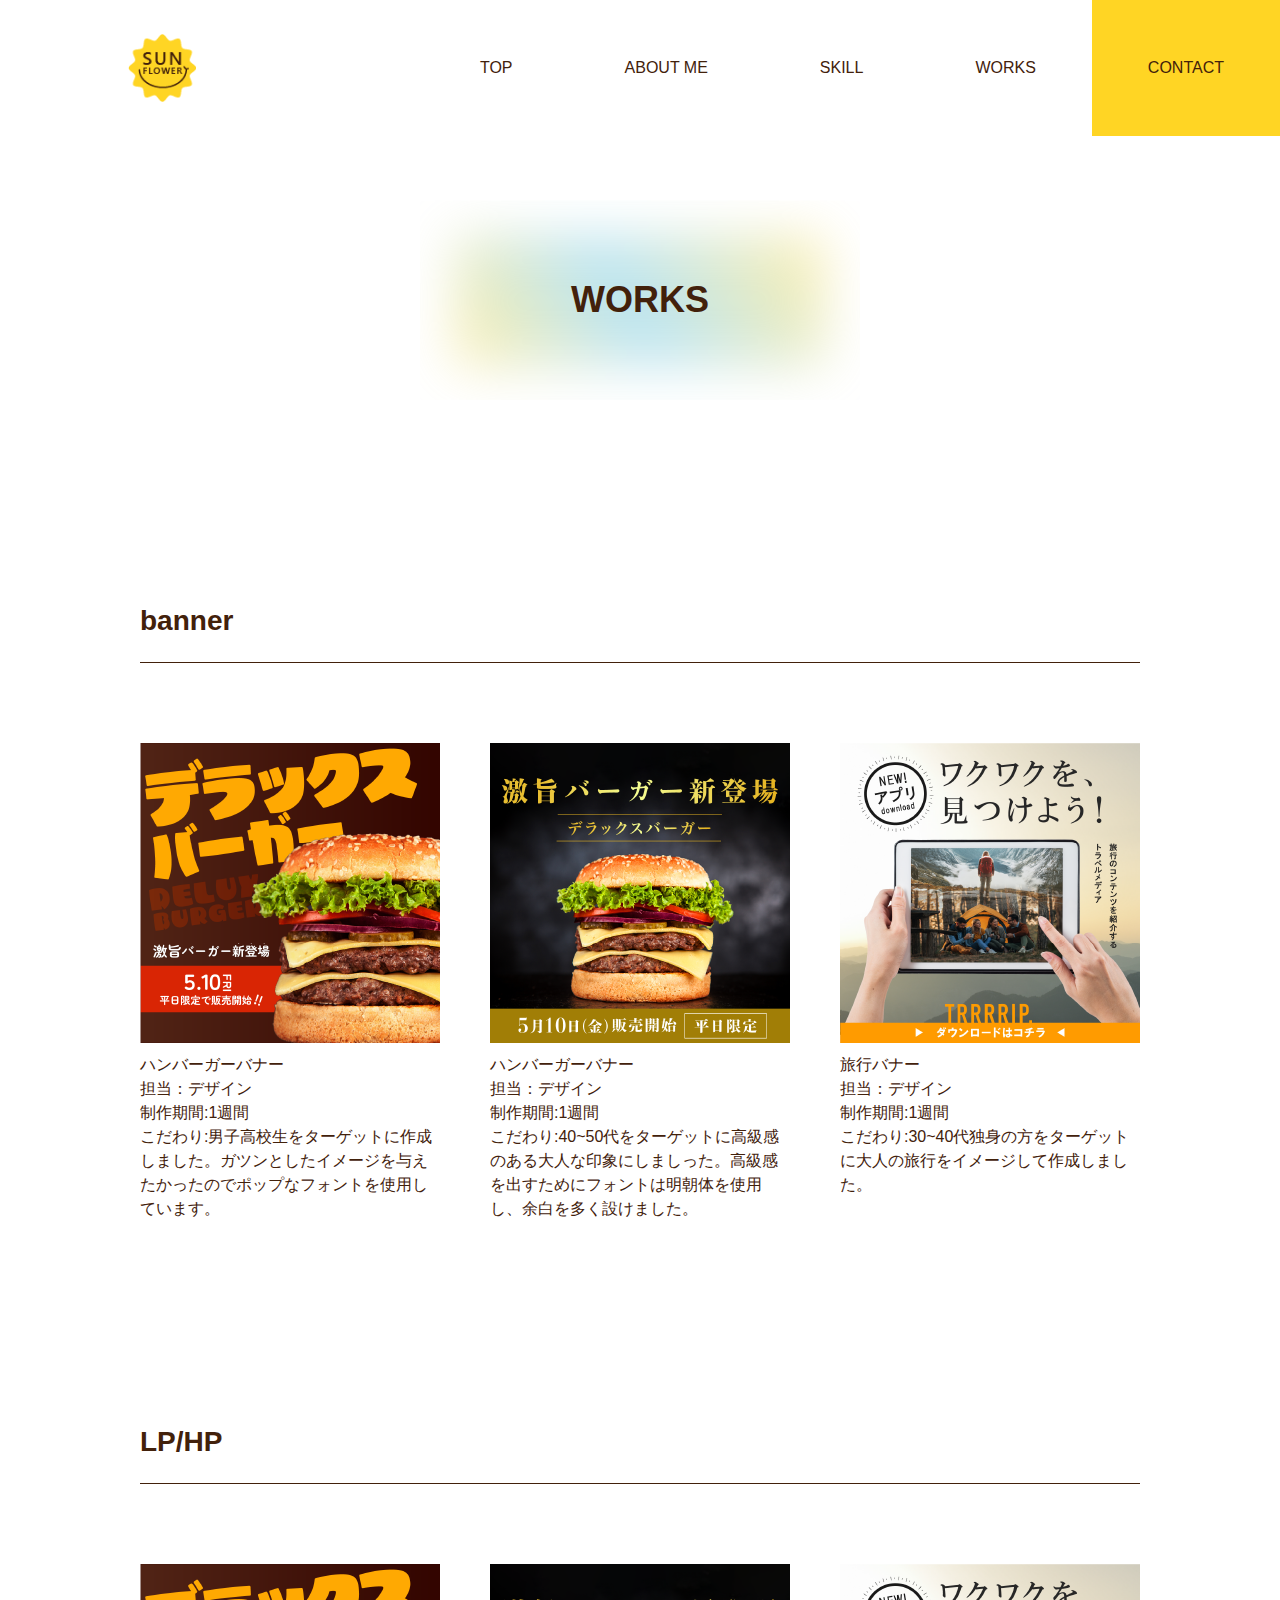
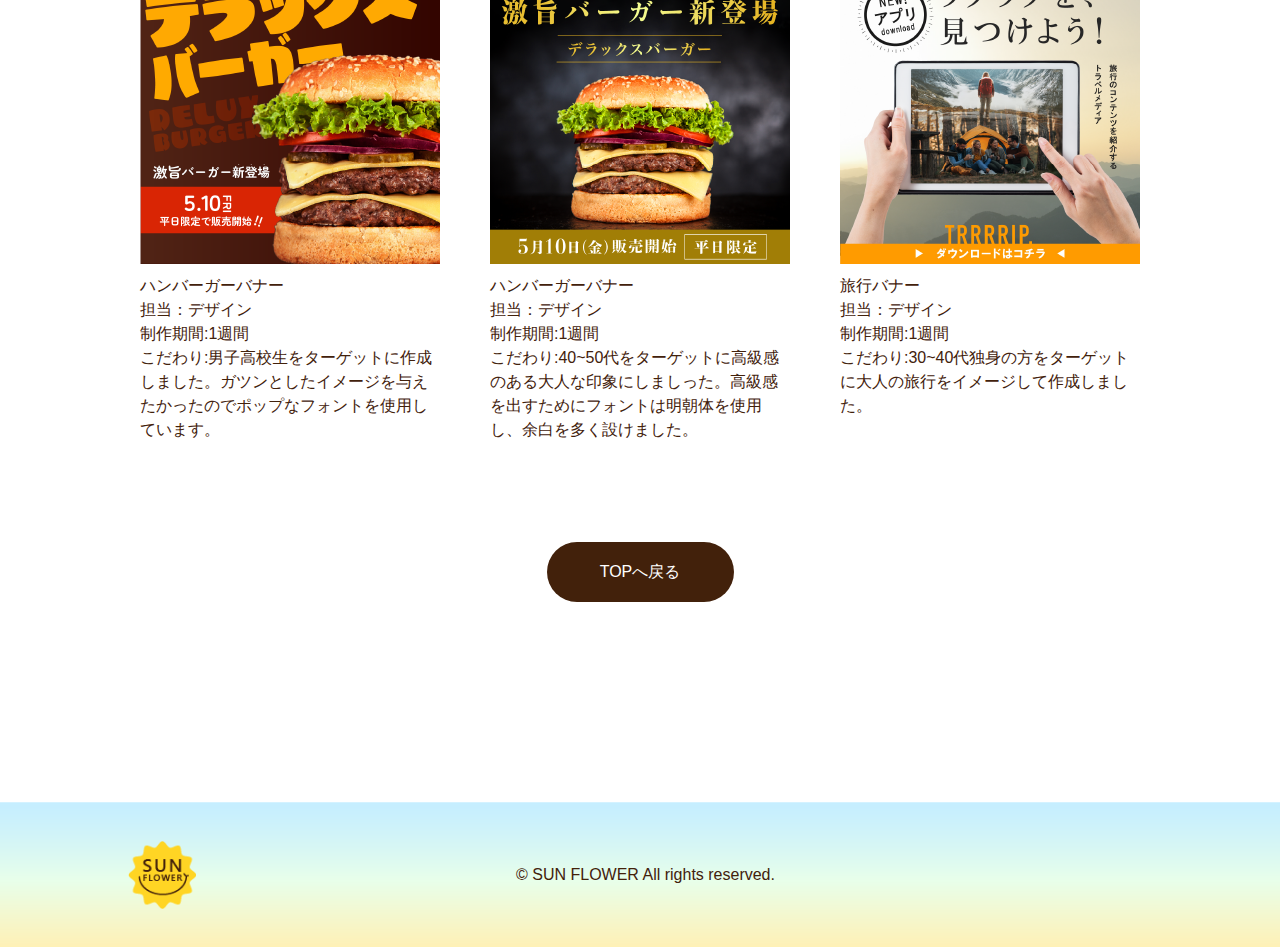
<file: portfolio_coding_yoshida/works.html>
<!DOCTYPE html>
<html lang="ja">

<head>
    <meta charset="UTF-8">
    <meta name="viewport" content="width=device-width, initial-scale=1.0">
    <title>WORKS</title>
    <link rel="stylesheet" href="css/style.css">
    <script src="https://ajax.googleapis.com/ajax/libs/jquery/3.7.1/jquery.min.js"></script>
</head>

<body>
    <section class="header">
        <header>
            <div class="header_wrap">
                <h1 class="logo">
                    <img src="images/asset6.png" alt="ロゴ">
                </h1>
                <nav>
                    <ul class="headers">
                        <li><a href="index.html#TOP">TOP</a></li>
                        <li><a href="index.html#ABOUT ME">ABOUT ME</a></li>
                        <li><a href="index.html#SKILL">SKILL</a></li>
                        <li><a href="works.html">WORKS</a></li>
                        <li><a href="index.html#CONTACT">CONTACT</a></li>
                    </ul>
                </nav>
            </div>

        </header>
    </section>




    <section class="WORKS">
        <h2>WORKS</h2>

        <div class="banner">
            <p>banner</p>
            <div class="banner-wrap">
                <div class="banner1">
                    <img src="images/asset12.png" alt="POPハンバーガーバナー">
                    <p>ハンバーガーバナー<br>
                        担当：デザイン<br>
                        制作期間:1週間<br>
                        こだわり:男子高校生をターゲットに作成しました。ガツンとしたイメージを与えたかったのでポップなフォントを使用しています。</p>
                </div>

                <div class="banner2">
                    <img src="images/asset14.png" alt="高級感ハンバーガーバナー">
                    <p>ハンバーガーバナー<br>
                        担当：デザイン<br>
                        制作期間:1週間<br>
                        こだわり:40~50代をターゲットに高級感のある大人な印象にしましった。高級感を出すためにフォントは明朝体を使用し、余白を多く設けました。</p>
                </div>

                <div class="banner3">
                    <img src="images/asset15.png" alt="旅行バナー">
                    <p>旅行バナー<br>
                        担当：デザイン<br>
                        制作期間:1週間<br>
                        こだわり:30~40代独身の方をターゲットに大人の旅行をイメージして作成しました。</p>
                </div>

            </div>
        </div>


        <div class="LP">
            <p>LP/HP</p>
            <div class="LP-wrap">
                <div class="LP1">
                    <img src="images/asset12.png" alt="POPハンバーガーバナー">
                    <p>ハンバーガーバナー<br>
                        担当：デザイン<br>
                        制作期間:1週間<br>
                        こだわり:男子高校生をターゲットに作成しました。ガツンとしたイメージを与えたかったのでポップなフォントを使用しています。</p>
                </div>

                <div class="LP2">
                    <img src="images/asset14.png" alt="高級感ハンバーガーバナー">
                    <p>ハンバーガーバナー<br>
                        担当：デザイン<br>
                        制作期間:1週間<br>
                        こだわり:40~50代をターゲットに高級感のある大人な印象にしましった。高級感を出すためにフォントは明朝体を使用し、余白を多く設けました。</p>
                </div>

                <div class="LP3">
                    <img src="images/asset15.png" alt="旅行バナー">
                    <p>旅行バナー<br>
                        担当：デザイン<br>
                        制作期間:1週間<br>
                        こだわり:30~40代独身の方をターゲットに大人の旅行をイメージして作成しました。</p>
                </div>

            </div>
        </div>
        <!-- モーダル    -->
        <div class="modal__wrapper">
            <div class="modal__layer"></div>
            <div class="modal__container">

                <!-- モーダルを閉じるボタン -->
                <div class="modal__close"></div>
                <!-- / モーダルを閉じるボタン -->

                <!-- モーダル内のコンテンツ -->
                <div class="modal__content"></div>
                <!-- / モーダル内のコンテンツ -->

            </div>
        </div>






    </section>

    <div class="WORKS-button-wrap">
        <input type="button" onclick="window.open('index.html')" value="TOPへ戻る">

    </div>



    <div class="footer-wrap-works">
        <img src="images/asset6.png" alt="ロゴ">
        <p class="end-text-warks">© SUN FLOWER All rights reserved.</p>
    </div>

    <!-- モーダルウィンドウ -->
    <script>
        // 変数に要素を入れる
        var trigger = $('.modal__trigger'),
            wrapper = $('.modal__wrapper'),
            layer = $('.modal__layer'),
            container = $('.modal__container'),
            close = $('.modal__close'),
            content = $('.modal__content');

        // 『モーダルを開くボタン』をクリックしたら、『モーダル本体』を表示
        $(trigger).click(function () {
            $(wrapper).fadeIn(400);

            // クリックした画像のHTML要素を取得して、置き換える
            $(content).html($(this).prop('outerHTML'));

            // スクロール位置を戻す
            $(container).scrollTop(0);

            // サイトのスクロールを禁止にする
            $('html, body').css('overflow', 'hidden');
        });

        // 『背景』と『モーダルを閉じるボタン』をクリックしたら、『モーダル本体』を非表示
        $(layer).add(close).click(function () {
            $(wrapper).fadeOut(400);

            // サイトのスクロール禁止を解除する
            $('html, body').removeAttr('style');
        });




    </script>


</body>

</html>
</file>
<file: portfolio_coding_yoshida/css/style.css>
@charset "utf-8";

/* cssリセット */

/*利用するタグによってこちらの内容は増やす*/
html,
body,
h1,
h2,
h3,
p,
dl,
dt,
dd,
ul,
li {
    margin: 0;
    padding: 0;
    line-height: 1.5;
    /*デフォルトの文字色、font-familyを予め当てておく*/
    color: #42210b;
    font-family: "Segoe UI Variable","zen-maru-gothic","游ゴシック体", YuGothic, "游ゴシック", "Yu Gothic", "メイリオ",
        "Hiragino Kaku Gothic ProN", "Hiragino Sans", sans-serif;
        
    
     font-weight: 300;
}

a {
    /*下線を消す*/
    text-decoration: none;
    /*色を消す*/
    color: inherit;
}

ul {
    /*左の「・」を消す*/
    list-style: none;
}

img {
    max-width: 100%;
    vertical-align: bottom;
    border: none;
}


/* ここから －－－－－－－－－－－－－－－－－－－－－－－－－－*/


body{
    max-width: 100%;
    color: #42210b;
    
}

/* header－－－－－－－－－－－－－－－－－－－－－ */



    


.header_wrap{
    background-color: #fff;
    z-index: 1;
    display: flex;
    justify-content: space-between;
    align-items: center;
    width: 100%;
    position: fixed;
   
   
}

.logo{
    width: 68px;
    margin-left: 10%;
}

nav{
    display: block;
    justify-content: flex-end;
}

.headers {
    display: flex;
    list-style: none;
}

.headers li{
    
    align-items: center;
    font-size: 16px;
    font-weight: Regular Small;
}

.headers>li:last-child{
    background-color: #ffd524;    
}

.headers>li a{
    padding: 56px;
    display: block;

}


.headers>li a:hover{
    background: linear-gradient(180deg, transparent 0%, transparent 70%,#ffd524 70%,#ffd524 100%)
    

}


.wrapper{
    
    height: 136px;
}



/* ハンバーガーメニューを消す */
.humberger,
.sp-nuv{
    display: none;
}










/* TOP －－－－－－－－－－－－－－－－－－－－－－*/



.mainimage-warp{
    max-width: 100%;
    display: flex;
}


.TOP{ 
    width: 100%;
    background-image: url("../images/asset3.png");
    background-size: cover;
    background-repeat: no-repeat;
    
}

.TOPS{
   
    align-items: center;

}

.mainimage{
    margin-top: 200px;
    max-width: 70%;
}
 



.TOP p{
    color: #42210b;
    writing-mode: vertical-rl;
    padding-top: 200px;
    font-weight: bold;
    font-size: 30px;
    
  animation: fadeup 3s cubic-bezier(0.33, 1, 0.68, 1) forwards;
}
 
@keyframes fadeup {
  0% {
    transform: translateY(30px);
    opacity: 0;
  }
  80% {
    opacity: 1;
  }
  100% {
    opacity: 1;
    transform: translateY(0);
  }
}

    



/*====== 9-1-1 縦線が動いてスクロールを促す =======*/

/*スクロールダウン全体の場所*/
.scrolldown1{
    /*描画位置※位置は適宜調整してください*/
	position:absolute;
	left:50%;
    top: 900px;
	bottom:10px;
    /*全体の高さ*/
	height:50px;
}

/*Scrollテキストの描写*/
.scrolldown1 span{
    /*描画位置*/
	position: absolute;
	left:-15px;
	top: 100px;
    /*テキストの形状*/
	color: #42210b;
	font-size: 0.7rem;
	letter-spacing: 0.05em;
}

/* 線の描写 */
.scrolldown1::after{
	content: "";
    /*描画位置*/
	position: absolute;
	top: 0;
    /*線の形状*/
	width: 1px;
	height: 30px;
	background: #42210b;
    /*線の動き1.4秒かけて動く。永遠にループ*/
	animation: pathmove 1.4s ease-in-out infinite;
	opacity:0;
}

/*高さ・位置・透過が変化して線が上から下に動く*/
@keyframes pathmove{
	0%{
		height:0;
		top:0;
		opacity: 0;
	}
	30%{
		height:30px;
		opacity: 1;
	}
	100%{
		height:0;
		top:50px;
		opacity: 0;
	}
}

.Scroll{
    margin-top: 100px;
}



/* ABOUT ME －－－－－－－－－－－－－－－－－－－－*/
.ABOUTME{
    padding-top: 216px;
}


.ABOUTME>h2{
   text-align: center;
   font-size: 36px;
   background:url("../images/asset4.png")no-repeat center center;
   height: 200px;
   line-height: 200px;
   font-weight: bold ;
}

.ABOUTMES{
    display: flex;
    align-items: center;
    padding-top: 153px;
    max-width: 73%;
    margin: 0 auto;
}
    
.ABOUTMES>img{   
  animation: fadeup 3s cubic-bezier(0.33, 1, 0.68, 1) forwards;
}
 
@keyframes fadeup {
  0% {
    transform: translateY(30px);
    opacity: 0;
  }
  80% {
    opacity: 1;
  }
  100% {
    opacity: 1;
    transform: translateY(0);
  }
}


.ABOUTME-text{
    padding-left: 63px;
    
}

.ABOUTME-text1{
    font-size: 28px;
}

.ABOUTME-text2{
    padding-bottom: 20px;
    padding-top: 5px;
    font-size: 16px;
    line-height: 15px;
}



.ABOUTME-text3{
    padding-bottom: 20px;
    font-size: 22px;
}

.ABOUTME-text4{
    font-size: 16px;
}

/* 資格 */
.qualification{
    display: flex;
    align-items: center;
    width:70%;
    margin: 0 auto;
    padding-top: 50px;
}

.qualification>h3{
    padding: 20px;
    background-color: #ffd524;
    border-radius: 50%;
    height: 100px;
    width: 100px;
    text-align: center;
    line-height: 100px;
}

.qualification-text{
    max-width: 615px;
    margin-left: 6%;
}


/* 趣味 */

.hobby{
    display: flex;
    align-items: center;
    width: 40%;
    margin: 0 auto;
    padding-top: 40px;
}

.hobby>h3{
    padding: 10px;
    background-color: #47b8e0;
    width: 116px;
    border-radius: 20px;
    text-align: center;

}


.hobby>p{
    padding-left: 30px;
    max-width: 350px;
}







  /* MY HISTORY －－－－－－－－－－－－－－－－－*/

.MYHISTORY{
 padding-top: 100px;
 max-width: 1000px;
 margin: 0 auto;
}
  

.MYHISTORY-wrap {
 display: flex;
 padding-top: 50px;
 position: relative;
 animation: fadeup 3s cubic-bezier(0.33, 1, 0.68, 1) forwards;
}
 
@keyframes fadeup {
  0% {
    transform: translateY(30px);
    opacity: 0;
  }
  80% {
    opacity: 1;
  }
  100% {
    opacity: 1;
    transform: translateY(0);
  }
}




.MYHISTORY-wrap::before {
    content: "";
    display: block;
    width: 68%;
    height: 1px;
    background: #000;
    position: absolute;
    top: 38px;
    left: 50%;
    transform: translate(-50%, 0);

}



.MYHISTORY>h2{
    text-align: center;
    font-weight: bold ;
 }


 .MYHISTORY-wrap>li {
    position: relative;

}

/* ●を作る */
.MYHISTORY-wrap>li::before {
    content: "●";
    color: #ffd524;
    display: block;
    font-size: 20px;
    top: -25px;
    left: 48%;
    transform: translate(-50%, 0);
    position: absolute;


}



.MYHISTORY-wrap>li>p {
    border: solid 1px #42210b;
    width: 60%;
    border-radius: 10px;
    padding: 10px;
    position: relative;
    margin-top: 35px;
    margin-left: 15%;
    margin-right: 15%;
    
}


/* 四角を途切れさせる */
.MYHISTORY-wrap>li>p::before {
    content: "";
    display: block;
    width: 50px;
    height: 20px;
    position: absolute;
    background: #fff;
    top: -20px;
    left: 50%;
    transform: translate(-50%, 0);
}

.MYHISTORY-wrap>li>h3 {
    text-align: center;
    margin-top: 10px;
    margin-right: 5%;
}


/* 吹き出しの棒 */

.MYHISTORY-wrap>li>p::after {
    content: "";
    display: block;
    width: 1px;
    height: 20px;
    position: absolute;
    background: #000;
    top: -16px;
    left: 50%;
    transform: translate(-50%, 0);
}



 


 /* SKILL---------------------------------------- */

.SKILL{
    padding-top: 216px;
    padding-bottom: 100px;
    overflow: hidden;

}


.SKILL-animation>img{
    top: -3%;
    left: -5%;
    animation: 54s linear infinite rotation1; 
}   

@keyframes rotation1{
    0%{ transform:rotate(0);}
    100%{ transform:rotate(360deg); }
  }

.SKILL-animation-top{
    align-content: center;
    align-items: center;
    flex: none;
    flex-direction: column;
    flex-wrap: nowrap;
    justify-content: center;
    padding: 0px;
    width: 110%;
    z-index: -1;
    position: absolute;
    top: -60px;
    left: -5%;
}

.SKILL-animation-under{
    align-content: center;
    align-items: center;
    flex: none;
    flex-direction: column;
    flex-wrap: nowrap;
    justify-content: center;
    padding: 0px;
    width: 110%;
    z-index: -1;
    position: absolute;
    top: -60px;
    left: -8%;
    bottom: -850px;
    left: -5%;
}



.SKILL-wrap{
   background: linear-gradient(to bottom, #8cddff 0%,#d1ffd5 50%, #ffe26b 100%);
    border-radius: 1300px;
    height: 2000px;
    position: relative;

}

 .SKILL-wrap>h2{
    padding-top: 171px;
    text-align: center;
    font-size: 36px;
    font-weight: bold ;

 }

 .design{
    display: flex;
    padding-top: 55px;
    width: 73%;
    margin: 0 auto;
 }


 .designs{
    width: 9vw;
    background-color: #ffffff;
    border-radius: 20px;
    text-align: center;
    font-weight: bold;
    margin: 0 auto;
    margin-top: 153px;

 }


 .illustrator{
    width: 55%;
    text-align: center;
 }


 .illustrator>p{
    padding-top: 20px;
 }



 .Photoshop{
    width: 55%;
    text-align: center;
    margin-left: 14%;
 }


 .Photoshop>p{
    padding-top: 20px;
 }





/* coding */

.codings{
    background-color: #ffffff;
    width: 9vw;
    border-radius: 20px;
    text-align: center;
    font-weight: bold;
    margin: 0 auto;
    margin-top: 153px;

}

.coding{
    display: flex;
    padding-top: 55px;
    width: 73%;
    margin: 0 auto;
}


.coding-wrap{
    width: 55%;
    text-align: center;
}


.coding-wrap>p{
    padding-top: 20px;
}



.coding-wrap2{
    width: 55%;
    text-align: center;
    margin-left: 14%;
}


.coding-wrap2>p{
    padding-top: 20px;
}


/* works */
.WORKS>h2{
    font-size: 36px;
   background:url("../images/asset4.png")no-repeat center center;
   height: 200px;
   line-height: 200px;
   font-weight: bold ;
   
}



.WORKS{
    padding-top: 200px;
    text-align: center;
   
}


.WORKS-wrap{
    max-width: 1000px;
    margin: 0 auto;
    margin-bottom: 50px;
}


.WORKS-wrap img{
    margin-top: 50px;
    border-radius: 20px;
   
}




.WORKS-button>input{
    border: none;
    width: 187px;
    margin: 0 auto;
    height: 60px;
    justify-content: center;
    background-color: #42210b;
    font-size: 16px;
    border-radius: 30px;
    color: #fff;
}








.WORKS-button>input:hover{
    color: #42210b;
    background-color: #ffd524;
}




/* contact */

.CONTACT h2{
    padding-top: 200px;
    text-align: center;
   font-size: 36px;
   font-weight: bold ;
}

.CONTACT{
    background-image: url("../images/asset5.png");
    margin-top: 100px;

}

.CONTACT-wrap{
    max-width: 1000px;
    margin: 0 auto;
}


.CONTACT-text{
    padding-top: 50px;
    text-align: center;
}


.CONTACT-text5{
    padding-top: 100px;
    text-align: center;
}


.CONTACT-text2>span{
    border: #42210b;
    height: 100px;}

.form-wrap>form{
    max-width: 500px;
    margin: 0 auto;
}    

.name{
    max-width: 500px;
    padding-top: 100px;
}

.name>label{
    display: block;
    width: 180px;
}

.name>input{
    display: block;
    width:100%;
    border: none;
    height: 35px;
}


.email{
    max-width: 500px;
    padding-top: 50px;
}


.email>input{
    display: block;
    width:100%;
    border: none;
    height: 35px;
}

.email>label{
    display: block;
    width: 180px;
}






.massage{
    max-width: 500px;
    padding-top: 50px;
}


.massage>textarea{
    display: block;
    width:100%;
    border: none;
}

.massage>label{
    display: block;
    width: 180px;
}


.CONTACT-button{
    margin-top: 50px;
    border: none;
    width: 187px;
    height: 60px;
    justify-content: center;
    background-color: #42210b;
    font-size: 16px;
    border-radius: 30px;
    color: #fff;
    margin-left: 30%;
}


.CONTACT-button:hover{
    color: #42210b;
    background-color: #ffd524;
}

.CONTACT-button-wrap{
    width: 100%;
    margin: 0 auto;
}

    

/* フッター */


.end-text{
    max-width: 100%;
    margin: 0 auto;
    
    
}



.footer-wrap{
    display: flex;
    max-width: 73%;
    margin-left: 10%;
    margin-top: 200px;
    align-items: center;
}

.footer-wrap img{
    width: 68px;
    height: 68px;
}





/* worksとびページ */

.WORKS>h2{
    font-size: 36px;
   background:url("../images/asset4.png")no-repeat center center;
   height: 200px;
   line-height: 200px;
   font-weight: bold ;
}


/* banner */
.banner{
    padding-top: 200px;
}

.banner>p{
    font-weight: bold ;
    font-size: 28px;
    width: 1000px;
    margin: 0 auto;
    padding-bottom: 20px;
    margin-bottom: 80px;
    display: block;
    border-bottom: #42210b;
    text-align: left;
    border-bottom: 1px solid #42210b;
}

.banner-wrap{
    display: flex ;
    flex-wrap: wrap;
    width: 1000px;
    margin: 0 auto;
    justify-content: space-between;
}


.banner1{
    max-width: 30%;

}

.banner2{
    max-width: 30%;
    
}

.banner3{
    max-width: 30%;
    
}


.banner1>p{
    margin-top: 10px;
    text-align: left;
}


.banner2>p{
    margin-top: 10px;
    text-align: left;    
}

.banner3>p{
    margin-top: 10px;
    text-align: left;
}



/* LP/HP */


.LP{
    padding-top: 200px;
}

.LP>p{
    font-weight: bold ;
    font-size: 28px;
    width: 1000px;
    margin: 0 auto;
    padding-bottom: 20px;
    margin-bottom: 80px;
    display: block;
    border-bottom: #42210b;
    text-align: left;
    border-bottom: 1px solid #42210b;
    
}

.LP-wrap{
    display: flex ;
    flex-wrap: wrap;
    width: 1000px;
    margin: 0 auto;
    justify-content: space-between;
}



.LP1{
    max-width: 30%;
    
}

.LP2{
    max-width: 30%;
     
}

.LP3{
    max-width: 30%;
   
}


.LP1>p{
    margin-top: 10px;
    text-align: left;
    
}

.LP2>p{
    margin-top: 10px;
    text-align: left;}

.LP3>p{
    margin-top: 10px;
    text-align: left;}



/* TOPへ戻るボタン     */
.WORKS-button-wrap>input{
    display: flex;
    border: none;
    width: 187px;
    margin: 0 auto;
    height: 60px;
    justify-content: center;
    background-color: #42210b;
    font-size: 16px;
    border-radius: 30px;
    color: #fff;
    margin-top: 100px;
}


.WORKS-button-wrap>input:hover{
    color: #42210b;
    background-color: #ffd524;
}





/* WORKSフッター     */

.footer-wrap-works{
    background-image: url("../images/asset19.png");
    display: flex;
    max-width: 100%;
    margin-top: 200px;
    align-items: center;
    height: 145px;
}

.footer-wrap-works img{
    width: 68px;
    height: 68px;
    margin-left: 10%;
}

.footer-wrap-works>p{
    margin-left: 25%;
}



/* モーダルウィンドウ */
.modal {
    padding: 80px 0;
  }
  
  /* モーダルを開くボタン */
  .WORKS>img {
    display: flex;
    flex-wrap: wrap;
  }
  
  .WORKS>img{
    position: relative;
    width: calc((100% - (32px * 2)) / 3);
    transition: opacity .6s;
  }
  
  .modal__images .modal__image:hover {
    opacity: .6;
  }
  
  .modal__images .modal__trigger {
    cursor: pointer;
  }
  
  .modal__images .modal__image:nth-child(3n - 1),
  .modal__images .modal__image:nth-child(3n) {
    margin-left: 32px;
  }
  
  .modal__images .modal__image:nth-child(n + 4) {
    margin-top: 32px;
  }
  
  .modal__images .modal__image:before {
    display: block;
    padding-top: calc((2 / 3) * 100%);
    padding-top: 100%;
    content: '';
  }
  
  .modal__images .modal__image img {
    position: absolute;
    top: 0;
    left: 0;
    width: 100%;
    height: 100%;
    object-fit: cover;
    object-position: center top;
  }
  
  /* モーダル本体 */
  .modal__wrapper {
    display: none;
    position: fixed;
    top: 0;
    left: 0;
    z-index: 10;
    z-index: 20;
    width: 100%;
    height: 100%;
  }
  
  .modal__layer {
    height: 100%;
    background: rgba(50, 50, 50, .85);
    cursor: pointer;
  }
  
  .modal__container {
    position: absolute;
    top: 50%;
    left: 50%;
    transform: translate(-50%, -50%);
    overflow-y: scroll;
    width: min(calc(100% - 40px), 1000px);
    max-height: calc(100% - 40px);
  }
  
  /* モーダルを閉じるボタン */
  .modal__close {
    position: absolute;
    top: 20px;
    right: 20px;
    width: 44px;
    height: 44px;
    background: rgba(50, 50, 50, 1);
    cursor: pointer;
    transition: opacity .6s;
  }
  
  .modal__close:hover {
    opacity: .6;
  }
  
  .modal__close:before,
  .modal__close:after {
    position: absolute;
    top: 50%;
    left: 50%;
    width: 20px;
    height: 1px;
    background: #fff;
    content: '';
  }
  
  .modal__close:before {
    transform: translate(-50%, -50%) rotate(45deg);
  }
  
  .modal__close:after {
    transform: translate(-50%, -50%) rotate(-45deg);
  }
  
  .modal__content .modal__image img {
    width: 100%;
  }













  @media screen and (max-width:1100px){
     .headers {
        display: none;
     }

     .humberger{
        display: block;
        position: absolute;
        top: 20px;
        right: 10px;
        cursor: pointer;
        height: 33px;

     }

     .humberger span{
        width: 33px;
        height: 3px;
        background: #42210b;
        display: block;
        top: 10px;
     }

     .humberger span ::before,
     .humberger span ::after{
        width: 33px;
        height: 3px;
        background: #42210b;
        display: block;
        content: ""; 
        position: absolute;
     }


     .humberger span ::before{
        bottom: 10px;
     }

     .humberger span ::after{
        top: 10px;
     }








   }



  @media screen and (max-width:767px){ 
    .TOP p{
        padding-top: 200px;
    }


    .MYHISTORY-wrap{
        display: block;
    }

    


    .ABOUTMES{
        display: block;
    }

    .ABOUTME-text{
        padding: initial;
        text-align: center;
    }



    .qualification{
        display: block;
    }

    .qualification>h3{
        width: 50px;
        margin: 0 auto;
        height: 50px;
        line-height: 50px;
        max-width: 100%;
        
    }


    .hobby{
        display: block;

    }

    .hobby>p{
        padding: initial;
        max-width: 100%;
    }
    


    .design{
        display: block;
        width: 100%;
        margin: auto;
    }



    .illustrator{
        width: 100%;
        margin: auto;
    }

    .Photoshop{
        width: 100%;
        margin: auto;
        padding-top: 20px;
    }





    .coding{
        
        display: block;
    }

    .coding-wrap{
        width: 100%;
        margin: 0 auto;
    }


    .coding-wraps{
        width: 100%;
        margin: 0 auto;
    }


    .coding-wrap2{
        margin: initial;
        width: 100%;
        margin: 0 auto;
        padding-top: 20px;
    }


    .CONTACT-wraps{
        width: 90%;
        margin: 0 auto;
    }

   

}
</file>
